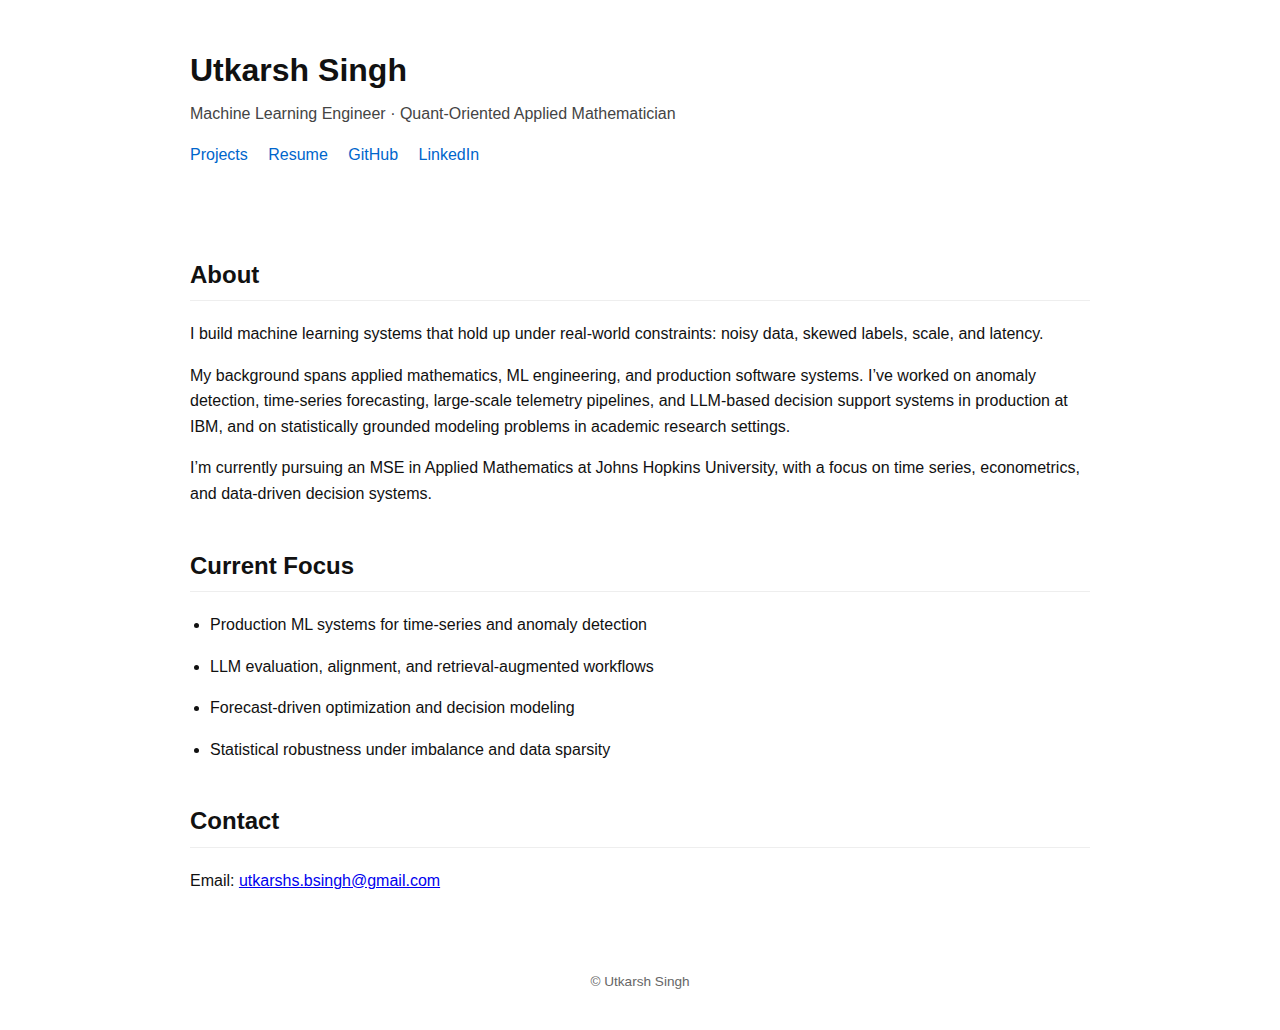
<file: index.html>
<!DOCTYPE html>
<html lang="en">
<head>
  <meta charset="UTF-8" />
  <meta name="viewport" content="width=device-width, initial-scale=1.0"/>
  <title>Utkarsh Singh</title>
  <link rel="stylesheet" href="css/style.css"/>
</head>
<body>
  <header>
    <h1>Utkarsh Singh</h1>
    <p class="subtitle">
      Machine Learning Engineer · Quant-Oriented Applied Mathematician
    </p>
    <nav>
      <a href="projects.html">Projects</a>
      <a href="resume.pdf" target="_blank">Resume</a>
      <a href="https://github.com/luminous-prize" target="_blank">GitHub</a>
      <a href="https://www.linkedin.com/in/utkarsh-singh-245a14219/" target="_blank">LinkedIn</a>
    </nav>
  </header>

  <main>
    <section>
      <h2>About</h2>
      <p>
        I build machine learning systems that hold up under real-world constraints:
        noisy data, skewed labels, scale, and latency.
      </p>
      <p>
        My background spans applied mathematics, ML engineering, and production software
        systems. I’ve worked on anomaly detection, time-series forecasting, large-scale
        telemetry pipelines, and LLM-based decision support systems in production at IBM,
        and on statistically grounded modeling problems in academic research settings.
      </p>
      <p>
        I’m currently pursuing an MSE in Applied Mathematics at Johns Hopkins University,
        with a focus on time series, econometrics, and data-driven decision systems.
      </p>
    </section>

    <section>
      <h2>Current Focus</h2>
      <ul>
        <li>Production ML systems for time-series and anomaly detection</li>
        <li>LLM evaluation, alignment, and retrieval-augmented workflows</li>
        <li>Forecast-driven optimization and decision modeling</li>
        <li>Statistical robustness under imbalance and data sparsity</li>
      </ul>
    </section>

    <section>
      <h2>Contact</h2>
      <p>
        Email: <a href="mailto:utkarshs.bsingh@gmail.com">utkarshs.bsingh@gmail.com</a>
      </p>
    </section>
  </main>

  <footer>
    <p>© Utkarsh Singh</p>
  </footer>
</body>
</html>
</file>
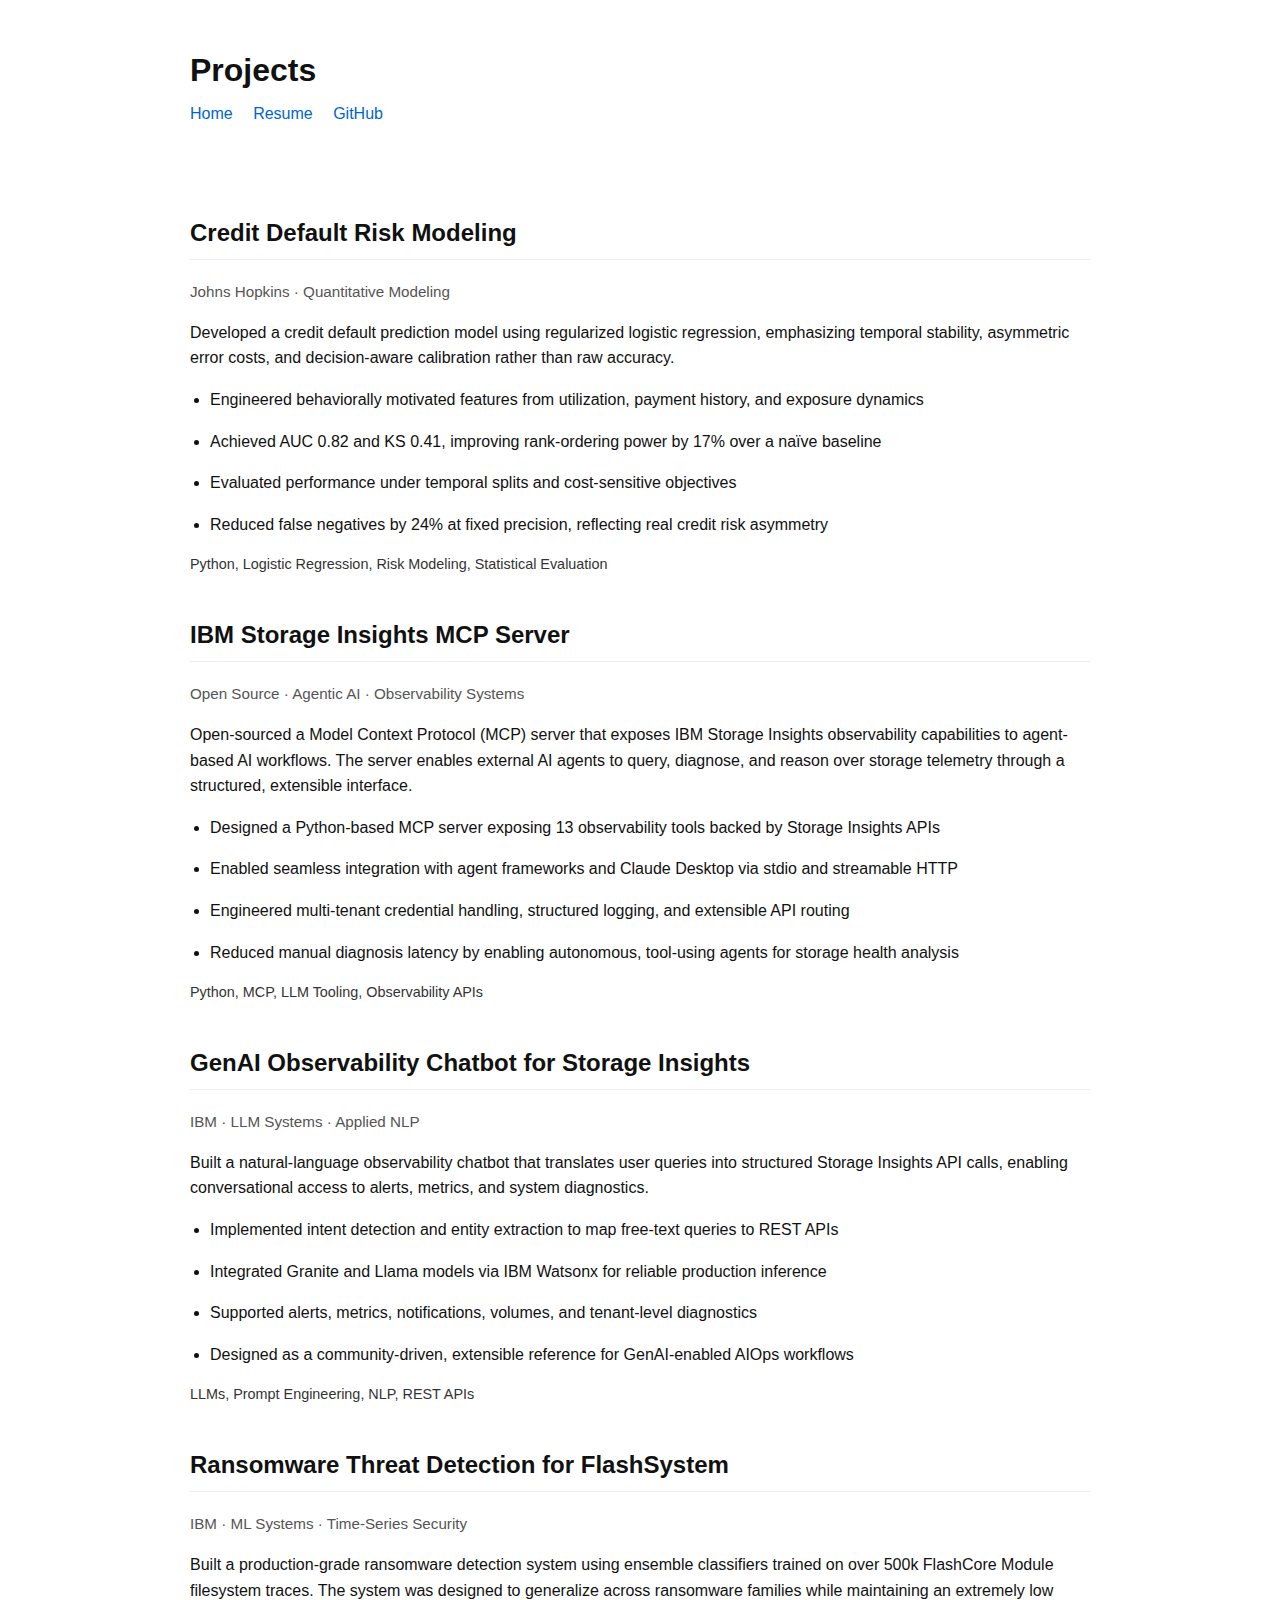
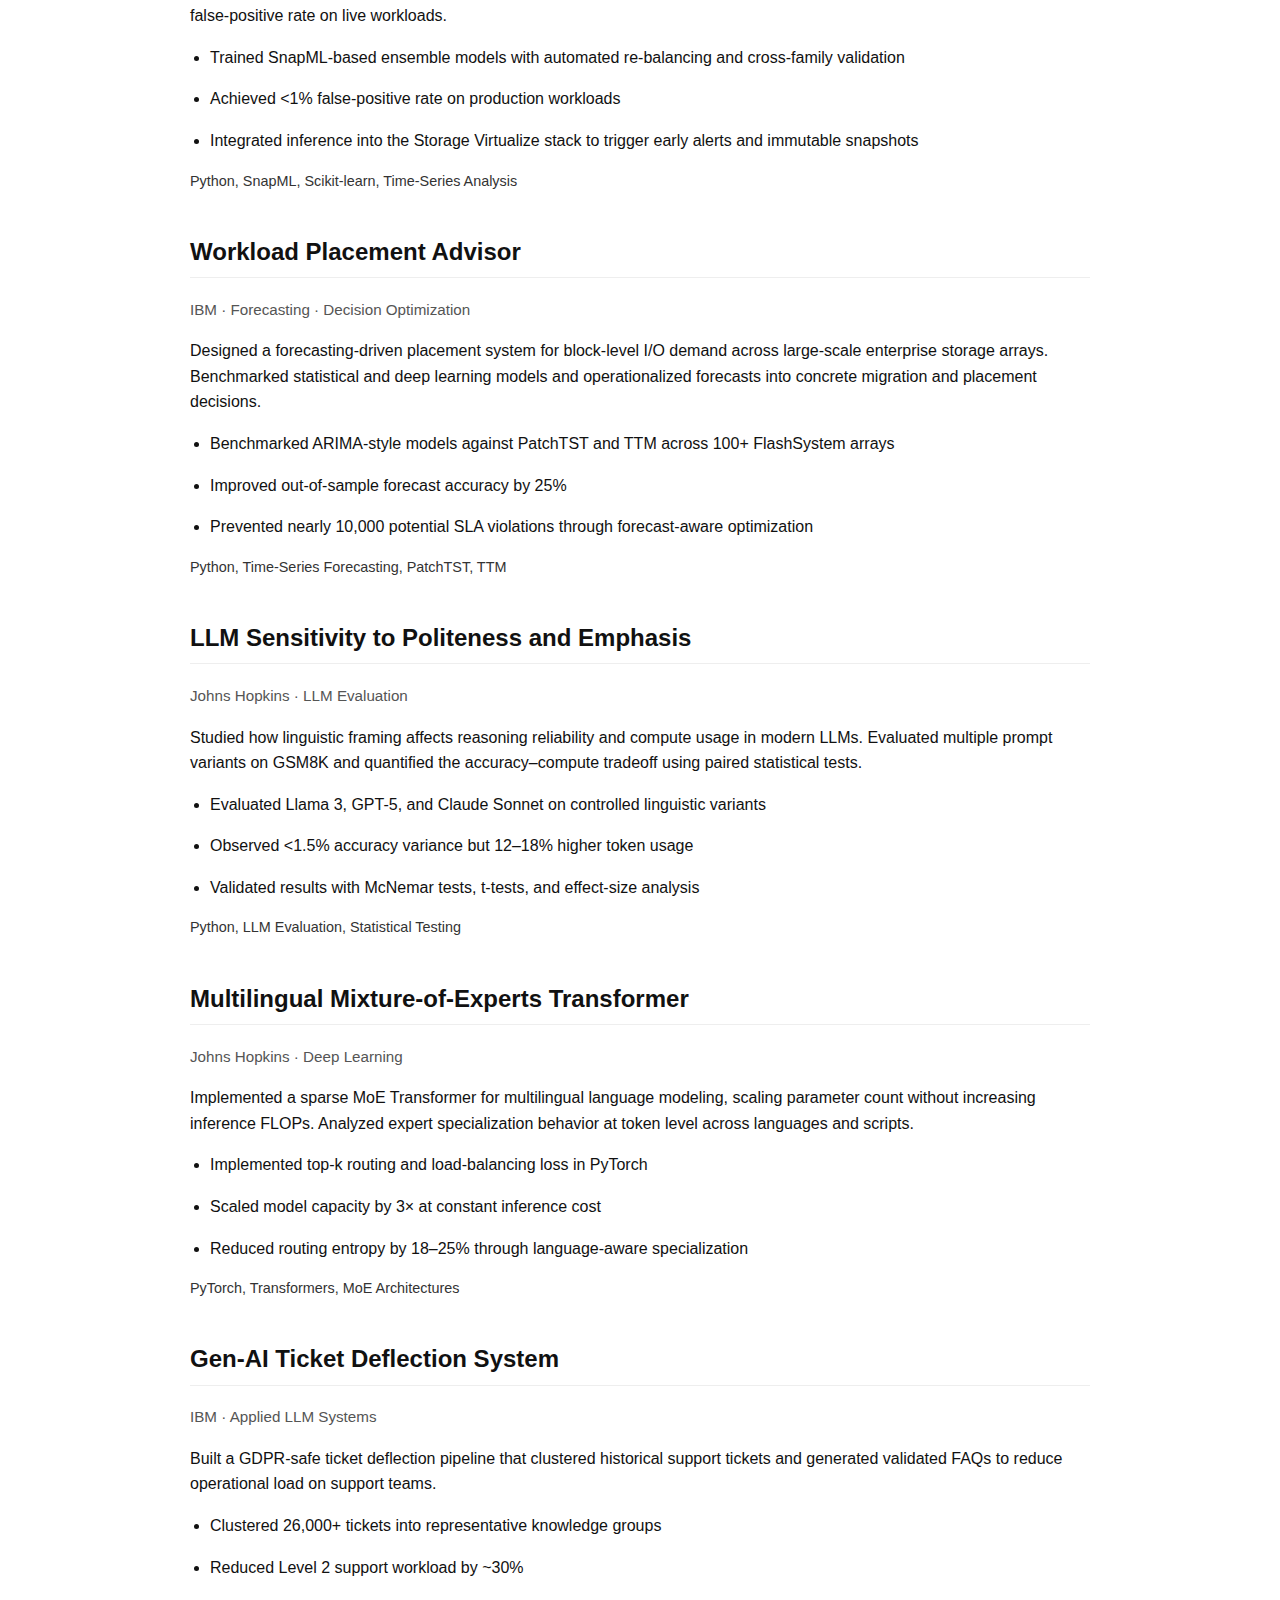
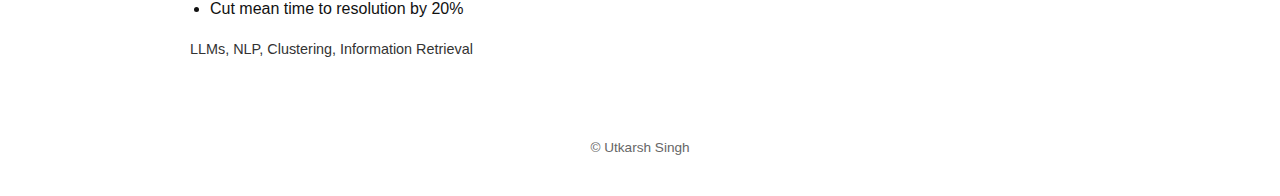
<file: projects.html>
<!DOCTYPE html>
<html lang="en">
<head>
  <meta charset="UTF-8"/>
  <meta name="viewport" content="width=device-width, initial-scale=1.0"/>
  <title>Projects – Utkarsh Singh</title>
  <link rel="stylesheet" href="css/style.css"/>
</head>
<body>
  <header>
    <h1>Projects</h1>
    <nav>
      <a href="index.html">Home</a>
      <a href="resume.pdf" target="_blank">Resume</a>
      <a href="https://github.com/luminous-prize" target="_blank">GitHub</a>
    </nav>
  </header>

  <main>
    <section class="project">
      <h2>Credit Default Risk Modeling</h2>
      <p class="meta">Johns Hopkins · Quantitative Modeling</p>
      <p>
        Developed a credit default prediction model using regularized logistic regression,
        emphasizing temporal stability, asymmetric error costs, and decision-aware calibration
        rather than raw accuracy.
      </p>
      <ul>
        <li>Engineered behaviorally motivated features from utilization, payment history, and exposure dynamics</li>
        <li>Achieved AUC 0.82 and KS 0.41, improving rank-ordering power by 17% over a naïve baseline</li>
        <li>Evaluated performance under temporal splits and cost-sensitive objectives</li>
        <li>Reduced false negatives by 24% at fixed precision, reflecting real credit risk asymmetry</li>
      </ul>
      <p class="tech">Python, Logistic Regression, Risk Modeling, Statistical Evaluation</p>
    </section>

    <section class="project">
      <h2>IBM Storage Insights MCP Server</h2>
      <p class="meta">Open Source · Agentic AI · Observability Systems</p>
      <p>
        Open-sourced a Model Context Protocol (MCP) server that exposes IBM Storage Insights
        observability capabilities to agent-based AI workflows. The server enables external
        AI agents to query, diagnose, and reason over storage telemetry through a structured,
        extensible interface.
      </p>
      <ul>
        <li>Designed a Python-based MCP server exposing 13 observability tools backed by Storage Insights APIs</li>
        <li>Enabled seamless integration with agent frameworks and Claude Desktop via stdio and streamable HTTP</li>
        <li>Engineered multi-tenant credential handling, structured logging, and extensible API routing</li>
        <li>Reduced manual diagnosis latency by enabling autonomous, tool-using agents for storage health analysis</li>
      </ul>
      <p class="tech">Python, MCP, LLM Tooling, Observability APIs</p>
    </section>

    <section class="project">
      <h2>GenAI Observability Chatbot for Storage Insights</h2>
      <p class="meta">IBM · LLM Systems · Applied NLP</p>
      <p>
        Built a natural-language observability chatbot that translates user queries into
        structured Storage Insights API calls, enabling conversational access to alerts,
        metrics, and system diagnostics.
      </p>
      <ul>
        <li>Implemented intent detection and entity extraction to map free-text queries to REST APIs</li>
        <li>Integrated Granite and Llama models via IBM Watsonx for reliable production inference</li>
        <li>Supported alerts, metrics, notifications, volumes, and tenant-level diagnostics</li>
        <li>Designed as a community-driven, extensible reference for GenAI-enabled AIOps workflows</li>
      </ul>
      <p class="tech">LLMs, Prompt Engineering, NLP, REST APIs</p>
    </section>

    <section class="project">
      <h2>Ransomware Threat Detection for FlashSystem</h2>
      <p class="meta">IBM · ML Systems · Time-Series Security</p>
      <p>
        Built a production-grade ransomware detection system using ensemble classifiers
        trained on over 500k FlashCore Module filesystem traces. The system was designed
        to generalize across ransomware families while maintaining an extremely low
        false-positive rate on live workloads.
      </p>
      <ul>
        <li>Trained SnapML-based ensemble models with automated re-balancing and cross-family validation</li>
        <li>Achieved &lt;1% false-positive rate on production workloads</li>
        <li>Integrated inference into the Storage Virtualize stack to trigger early alerts and immutable snapshots</li>
      </ul>
      <p class="tech">Python, SnapML, Scikit-learn, Time-Series Analysis</p>
    </section>

    <section class="project">
      <h2>Workload Placement Advisor</h2>
      <p class="meta">IBM · Forecasting · Decision Optimization</p>
      <p>
        Designed a forecasting-driven placement system for block-level I/O demand across
        large-scale enterprise storage arrays. Benchmarked statistical and deep learning
        models and operationalized forecasts into concrete migration and placement decisions.
      </p>
      <ul>
        <li>Benchmarked ARIMA-style models against PatchTST and TTM across 100+ FlashSystem arrays</li>
        <li>Improved out-of-sample forecast accuracy by 25%</li>
        <li>Prevented nearly 10,000 potential SLA violations through forecast-aware optimization</li>
      </ul>
      <p class="tech">Python, Time-Series Forecasting, PatchTST, TTM</p>
    </section>

    <section class="project">
      <h2>LLM Sensitivity to Politeness and Emphasis</h2>
      <p class="meta">Johns Hopkins · LLM Evaluation</p>
      <p>
        Studied how linguistic framing affects reasoning reliability and compute usage
        in modern LLMs. Evaluated multiple prompt variants on GSM8K and quantified the
        accuracy–compute tradeoff using paired statistical tests.
      </p>
      <ul>
        <li>Evaluated Llama 3, GPT-5, and Claude Sonnet on controlled linguistic variants</li>
        <li>Observed &lt;1.5% accuracy variance but 12–18% higher token usage</li>
        <li>Validated results with McNemar tests, t-tests, and effect-size analysis</li>
      </ul>
      <p class="tech">Python, LLM Evaluation, Statistical Testing</p>
    </section>

    <section class="project">
      <h2>Multilingual Mixture-of-Experts Transformer</h2>
      <p class="meta">Johns Hopkins · Deep Learning</p>
      <p>
        Implemented a sparse MoE Transformer for multilingual language modeling,
        scaling parameter count without increasing inference FLOPs. Analyzed expert
        specialization behavior at token level across languages and scripts.
      </p>
      <ul>
        <li>Implemented top-k routing and load-balancing loss in PyTorch</li>
        <li>Scaled model capacity by 3× at constant inference cost</li>
        <li>Reduced routing entropy by 18–25% through language-aware specialization</li>
      </ul>
      <p class="tech">PyTorch, Transformers, MoE Architectures</p>
    </section>

    <section class="project">
      <h2>Gen-AI Ticket Deflection System</h2>
      <p class="meta">IBM · Applied LLM Systems</p>
      <p>
        Built a GDPR-safe ticket deflection pipeline that clustered historical support
        tickets and generated validated FAQs to reduce operational load on support teams.
      </p>
      <ul>
        <li>Clustered 26,000+ tickets into representative knowledge groups</li>
        <li>Reduced Level 2 support workload by ~30%</li>
        <li>Cut mean time to resolution by 20%</li>
      </ul>
      <p class="tech">LLMs, NLP, Clustering, Information Retrieval</p>
    </section>

  </main>

  <footer>
    <p>© Utkarsh Singh</p>
  </footer>
</body>
</html>
</file>
<file: css/style.css>
body {
  font-family: -apple-system, BlinkMacSystemFont, "Segoe UI", Roboto, sans-serif;
  margin: 0;
  padding: 0;
  background: #ffffff;
  color: #111;
  line-height: 1.6;
}

header, main, footer {
  max-width: 900px;
  margin: auto;
  padding: 24px;
}

header h1 {
  margin-bottom: 4px;
}

.subtitle {
  color: #444;
  margin-top: 0;
}

nav a {
  margin-right: 16px;
  text-decoration: none;
  color: #0066cc;
}

nav a:hover {
  text-decoration: underline;
}

h2 {
  margin-top: 40px;
  border-bottom: 1px solid #eee;
  padding-bottom: 6px;
}

h3 {
  margin-top: 24px;
  color: #222;
}

section ul li {
  margin-bottom: 16px;
}

.project {
  margin-top: 32px;
}

.meta {
  color: #555;
  font-size: 0.95em;
}

.tech {
  color: #333;
  font-size: 0.9em;
}

ul {
  padding-left: 20px;
}

footer {
  text-align: center;
  font-size: 0.85em;
  color: #666;
}
</file>
